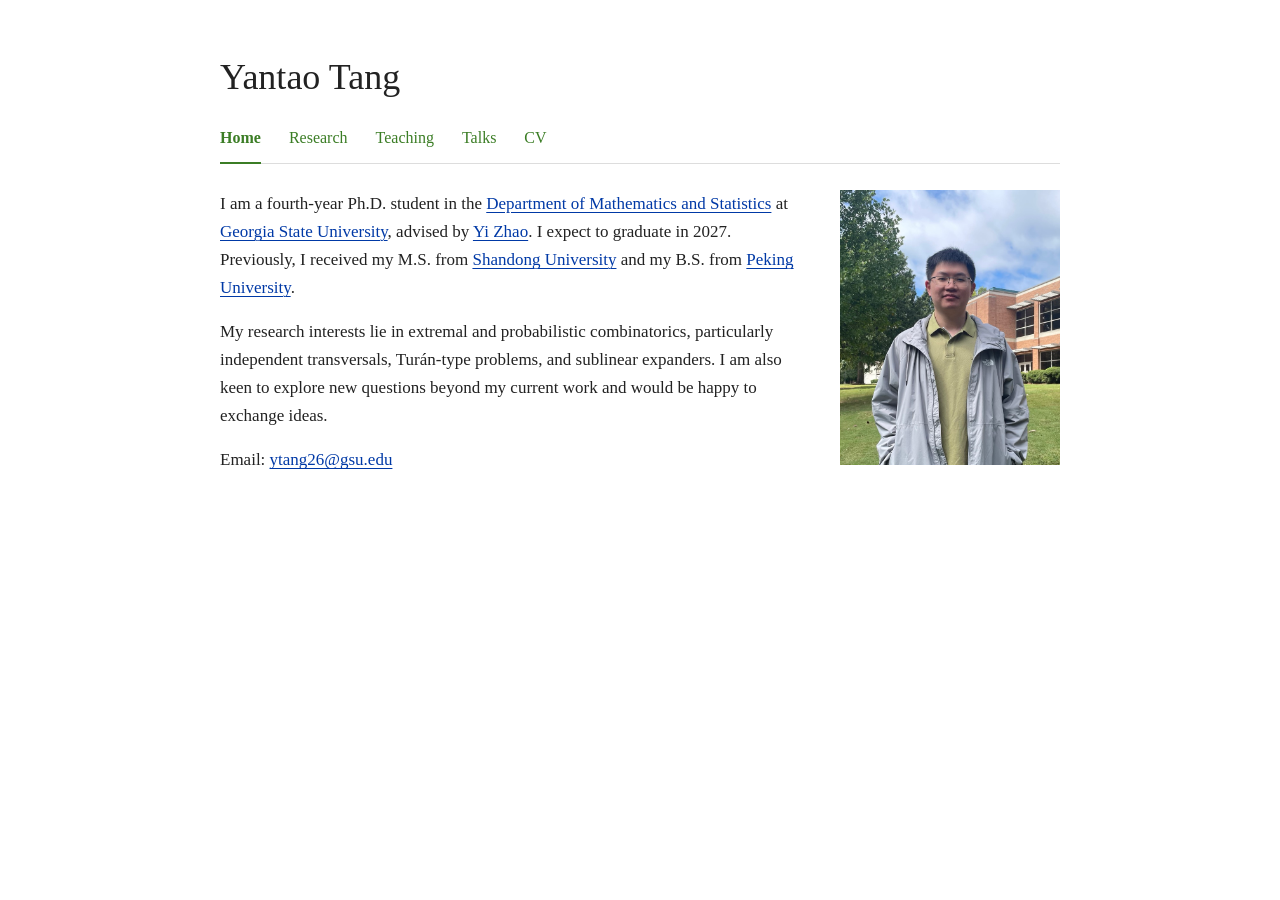
<file: index.html>
<!doctype html>
<html lang="en">
<head>
  <meta charset="utf-8">
  <meta name="viewport" content="width=device-width, initial-scale=1">
  <meta name="description" content="Yantao Tang, fourth-year Ph.D. student in mathematics at Georgia State University, expecting to graduate in 2027.">
  <meta name="theme-color" content="#ffffff">
  <title>Yantao Tang</title>
  <link rel="icon" href="assets/favicon.svg" type="image/svg+xml">
  <link rel="stylesheet" href="assets/styles.css">
</head>
<body>
<a class="skip-link" href="#main">Skip to content</a>
<div class="page">
<header><h1 class="site-name">Yantao Tang</h1>
<nav class="site-nav" aria-label="Main navigation">
<a href="index.html" aria-current="page">Home</a>
<a href="research.html">Research</a>
<a href="teaching.html">Teaching</a>
<a href="talks.html">Talks</a>
<a href="assets/YantaoTang-CV-Homepage.pdf" aria-label="CV (PDF)">CV</a>
</nav>
</header>
<main id="main" class="page-content">
<div class="introduction">
        <div class="introduction-copy">
          <p>I am a fourth-year Ph.D. student in the <a href="https://mathstat.gsu.edu/">Department of Mathematics and Statistics</a> at <a href="https://www.gsu.edu/">Georgia State University</a>, advised by <a href="https://math.gsu.edu/yzhao6/">Yi Zhao</a>. I expect to graduate in 2027. Previously, I received my M.S. from <a href="https://www.en.sdu.edu.cn/">Shandong University</a> and my B.S. from <a href="https://english.pku.edu.cn/">Peking University</a>.</p>
          <p>My research interests lie in extremal and probabilistic combinatorics, particularly independent transversals, Turán-type problems, and sublinear expanders. I am also keen to explore new questions beyond my current work and would be happy to exchange ideas.</p>
          <p>Email: <a href="mailto:ytang26@gsu.edu">ytang26@gsu.edu</a></p>
        </div>
        <img class="portrait" src="assets/yantao-tang.jpg" alt="Yantao Tang outdoors" width="1280" height="866" decoding="async" fetchpriority="high">
      </div>
</main>
</div>
</body>
</html>
</file>
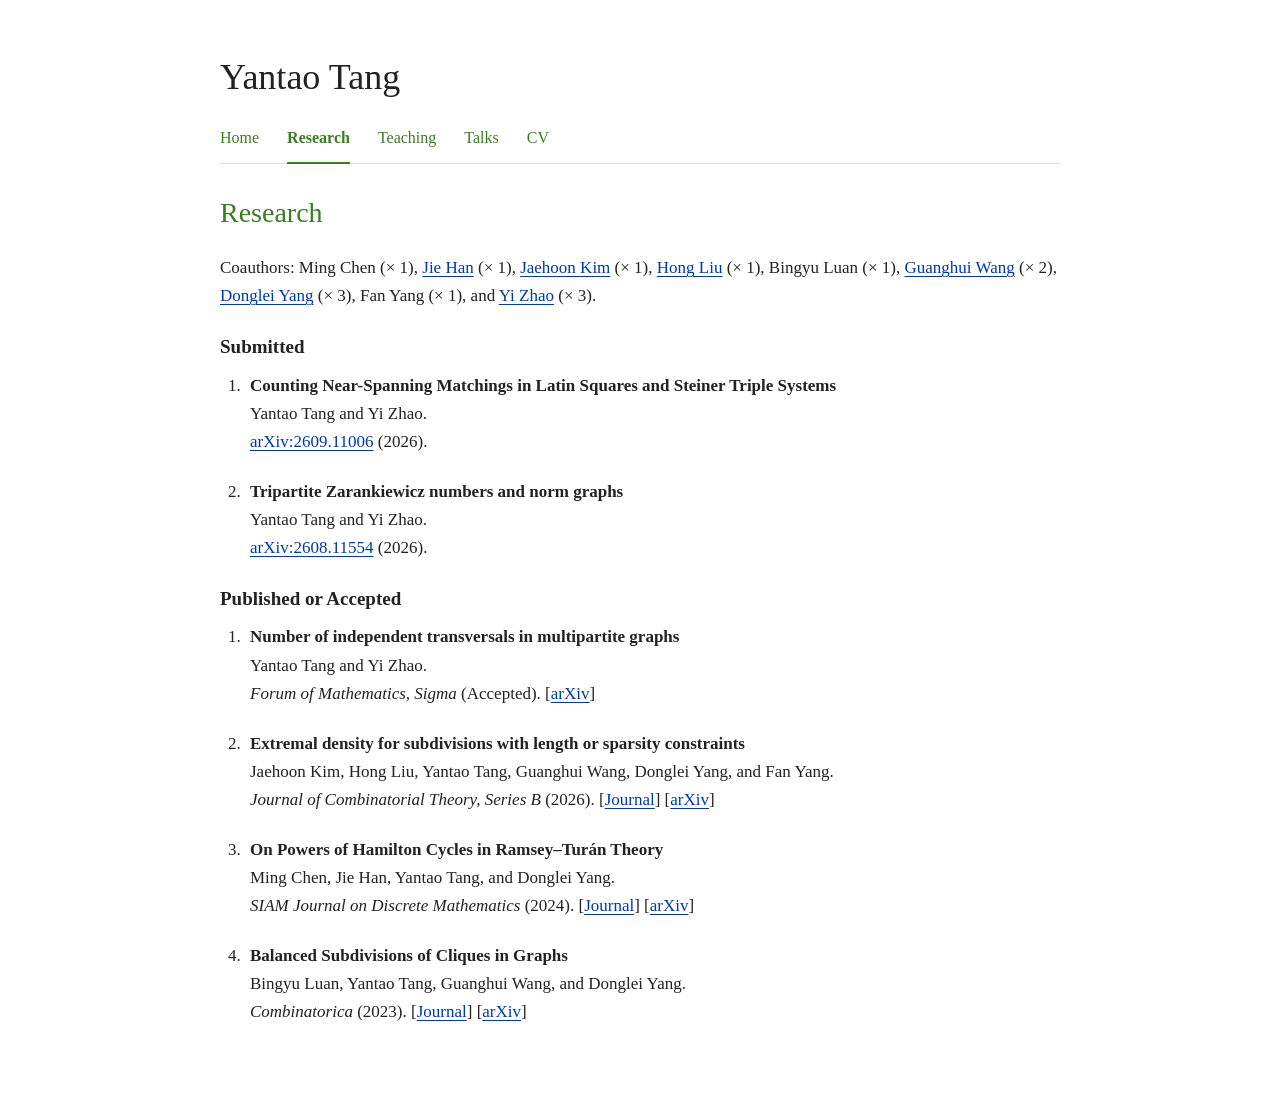
<file: research.html>
<!doctype html>
<html lang="en">
<head>
  <meta charset="utf-8">
  <meta name="viewport" content="width=device-width, initial-scale=1">
  <meta name="description" content="Research — Yantao Tang, Georgia State University.">
  <meta name="theme-color" content="#ffffff">
  <title>Research | Yantao Tang</title>
  <link rel="icon" href="assets/favicon.svg" type="image/svg+xml">
  <link rel="stylesheet" href="assets/styles.css">
</head>
<body>
<a class="skip-link" href="#main">Skip to content</a>
<div class="page">
<header><a class="site-name" href="index.html">Yantao Tang</a>
<nav class="site-nav" aria-label="Main navigation">
<a href="index.html">Home</a>
<a href="research.html" aria-current="page">Research</a>
<a href="teaching.html">Teaching</a>
<a href="talks.html">Talks</a>
<a href="assets/YantaoTang-CV-Homepage.pdf" aria-label="CV (PDF)">CV</a>
</nav>
</header>
<main id="main" class="page-content">
<section id="research" aria-labelledby="research-title">
        <h1 class="page-title" id="research-title">Research</h1>
        <p class="coauthors">Coauthors: Ming Chen <span class="coauthor-count">(× 1)</span>,
          <a href="https://jiehan773.github.io/">Jie Han</a> <span class="coauthor-count">(× 1)</span>,
          <a href="https://sites.google.com/view/jaehoon-kim/home">Jaehoon Kim</a> <span class="coauthor-count">(× 1)</span>,
          <a href="https://www.ibs.re.kr/ecopro/hongliu/">Hong Liu</a> <span class="coauthor-count">(× 1)</span>,
          Bingyu Luan <span class="coauthor-count">(× 1)</span>,
          <a href="https://faculty.sdu.edu.cn/wangguanghui1/en/index.htm">Guanghui Wang</a> <span class="coauthor-count">(× 2)</span>,
          <a href="https://faculty.sdu.edu.cn/yangdonglei1/en/index/1737681/list/index.htm">Donglei Yang</a> <span class="coauthor-count">(× 3)</span>,
          Fan Yang <span class="coauthor-count">(× 1)</span>, and
          <a href="https://math.gsu.edu/yzhao6/">Yi Zhao</a> <span class="coauthor-count">(× 3)</span>.</p>
        <h2 class="paper-group">Submitted</h2>
        <ol class="papers">
          <li>
            <span class="paper-title">Counting Near-Spanning Matchings in Latin Squares and Steiner Triple Systems</span><br>
            Yantao Tang and Yi Zhao.<br>
            <a href="https://arxiv.org/abs/2609.11006">arXiv:2609.11006</a> (2026).
          </li>
          <li>
            <span class="paper-title">Tripartite Zarankiewicz numbers and norm graphs</span><br>
            Yantao Tang and Yi Zhao.<br>
            <a href="https://arxiv.org/abs/2608.11554">arXiv:2608.11554</a> (2026).
          </li>
        </ol>
        <h2 class="paper-group">Published or Accepted</h2>
        <ol class="papers">
          <li>
            <span class="paper-title">Number of independent transversals in multipartite graphs</span><br>
            Yantao Tang and Yi Zhao.<br>
            <em>Forum of Mathematics, Sigma</em> (Accepted).
            <span class="paper-links">[<a href="https://arxiv.org/abs/2504.03950">arXiv</a>]</span>
          </li>
          <li>
            <span class="paper-title">Extremal density for subdivisions with length or sparsity constraints</span><br>
            Jaehoon Kim, Hong Liu, Yantao Tang, Guanghui Wang, Donglei Yang, and Fan Yang.<br>
            <em>Journal of Combinatorial Theory, Series B</em> (2026).
            <span class="paper-links">[<a href="https://doi.org/10.1016/j.jctb.2025.11.001">Journal</a>] [<a href="https://arxiv.org/abs/2401.15403">arXiv</a>]</span>
          </li>
          <li>
            <span class="paper-title">On Powers of Hamilton Cycles in Ramsey–Turán Theory</span><br>
            Ming Chen, Jie Han, Yantao Tang, and Donglei Yang.<br>
            <em>SIAM Journal on Discrete Mathematics</em> (2024).
            <span class="paper-links">[<a href="https://doi.org/10.1137/24M163709X">Journal</a>] [<a href="https://arxiv.org/abs/2305.17360">arXiv</a>]</span>
          </li>
          <li>
            <span class="paper-title">Balanced Subdivisions of Cliques in Graphs</span><br>
            Bingyu Luan, Yantao Tang, Guanghui Wang, and Donglei Yang.<br>
            <em>Combinatorica</em> (2023).
            <span class="paper-links">[<a href="https://doi.org/10.1007/s00493-023-00039-2">Journal</a>] [<a href="https://arxiv.org/abs/2204.12012">arXiv</a>]</span>
          </li>
        </ol>
      </section>
</main>
</div>
</body>
</html>
</file>
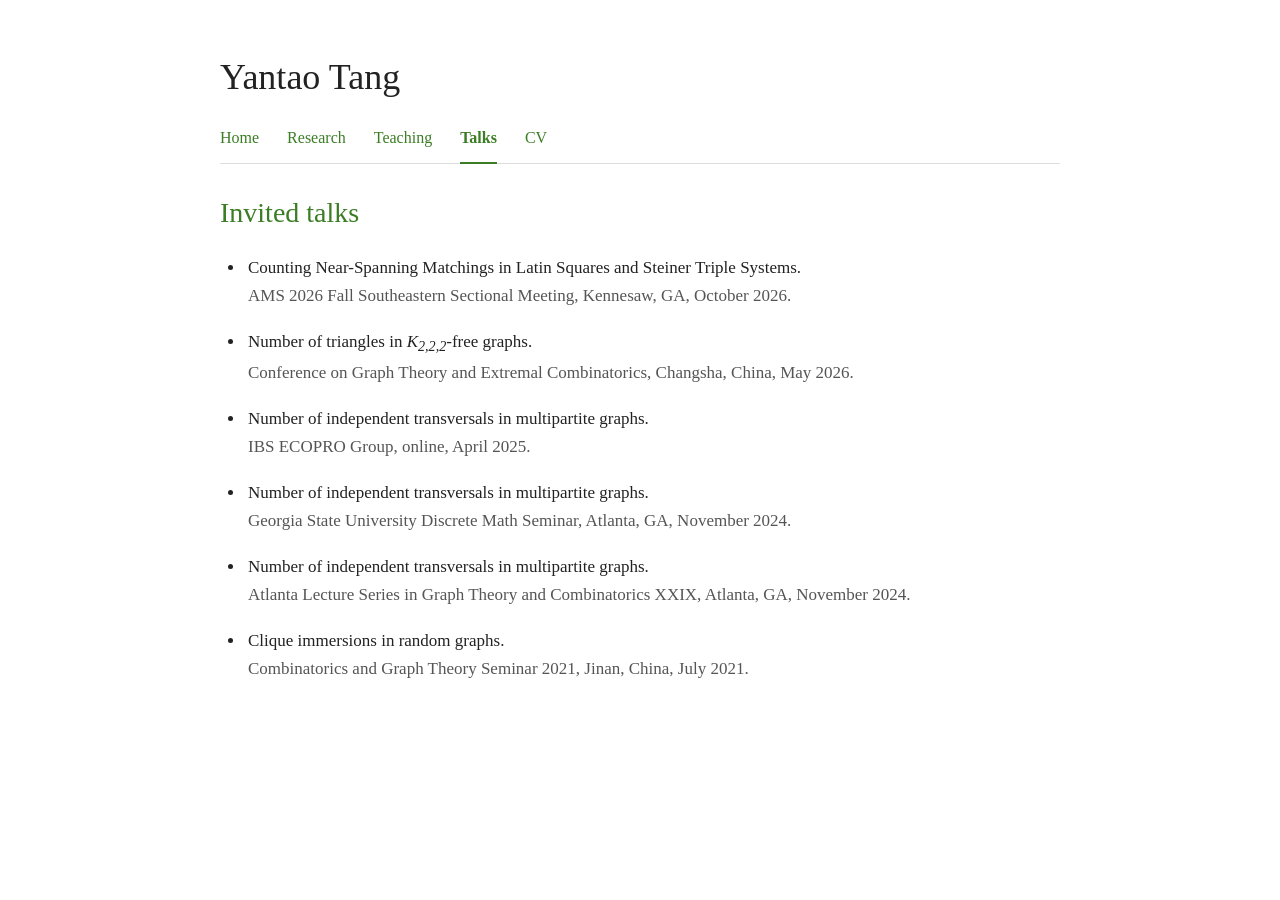
<file: talks.html>
<!doctype html>
<html lang="en">
<head>
  <meta charset="utf-8">
  <meta name="viewport" content="width=device-width, initial-scale=1">
  <meta name="description" content="Talks — Yantao Tang, Georgia State University.">
  <meta name="theme-color" content="#ffffff">
  <title>Talks | Yantao Tang</title>
  <link rel="icon" href="assets/favicon.svg" type="image/svg+xml">
  <link rel="stylesheet" href="assets/styles.css">
</head>
<body>
<a class="skip-link" href="#main">Skip to content</a>
<div class="page">
<header><a class="site-name" href="index.html">Yantao Tang</a>
<nav class="site-nav" aria-label="Main navigation">
<a href="index.html">Home</a>
<a href="research.html">Research</a>
<a href="teaching.html">Teaching</a>
<a href="talks.html" aria-current="page">Talks</a>
<a href="assets/YantaoTang-CV-Homepage.pdf" aria-label="CV (PDF)">CV</a>
</nav>
</header>
<main id="main" class="page-content">
<section id="talks" aria-labelledby="talks-title">
        <h1 class="page-title" id="talks-title">Invited talks</h1>
        <ul class="talks">
          <li>
            Counting Near-Spanning Matchings in Latin Squares and Steiner Triple Systems.<br>
            <span class="talk-detail">AMS 2026 Fall Southeastern Sectional Meeting, Kennesaw, GA, October 2026.</span>
          </li>
          <li>
            Number of triangles in <span class="math">K<sub>2,2,2</sub></span>-free graphs.<br>
            <span class="talk-detail">Conference on Graph Theory and Extremal Combinatorics, Changsha, China, May 2026.</span>
          </li>
          <li>
            Number of independent transversals in multipartite graphs.<br>
            <span class="talk-detail">IBS ECOPRO Group, online, April 2025.</span>
          </li>
          <li>
            Number of independent transversals in multipartite graphs.<br>
            <span class="talk-detail">Georgia State University Discrete Math Seminar, Atlanta, GA, November 2024.</span>
          </li>
          <li>
            Number of independent transversals in multipartite graphs.<br>
            <span class="talk-detail">Atlanta Lecture Series in Graph Theory and Combinatorics XXIX, Atlanta, GA, November 2024.</span>
          </li>
          <li>
            Clique immersions in random graphs.<br>
            <span class="talk-detail">Combinatorics and Graph Theory Seminar 2021, Jinan, China, July 2021.</span>
          </li>
        </ul>
      </section>
</main>
</div>
</body>
</html>
</file>
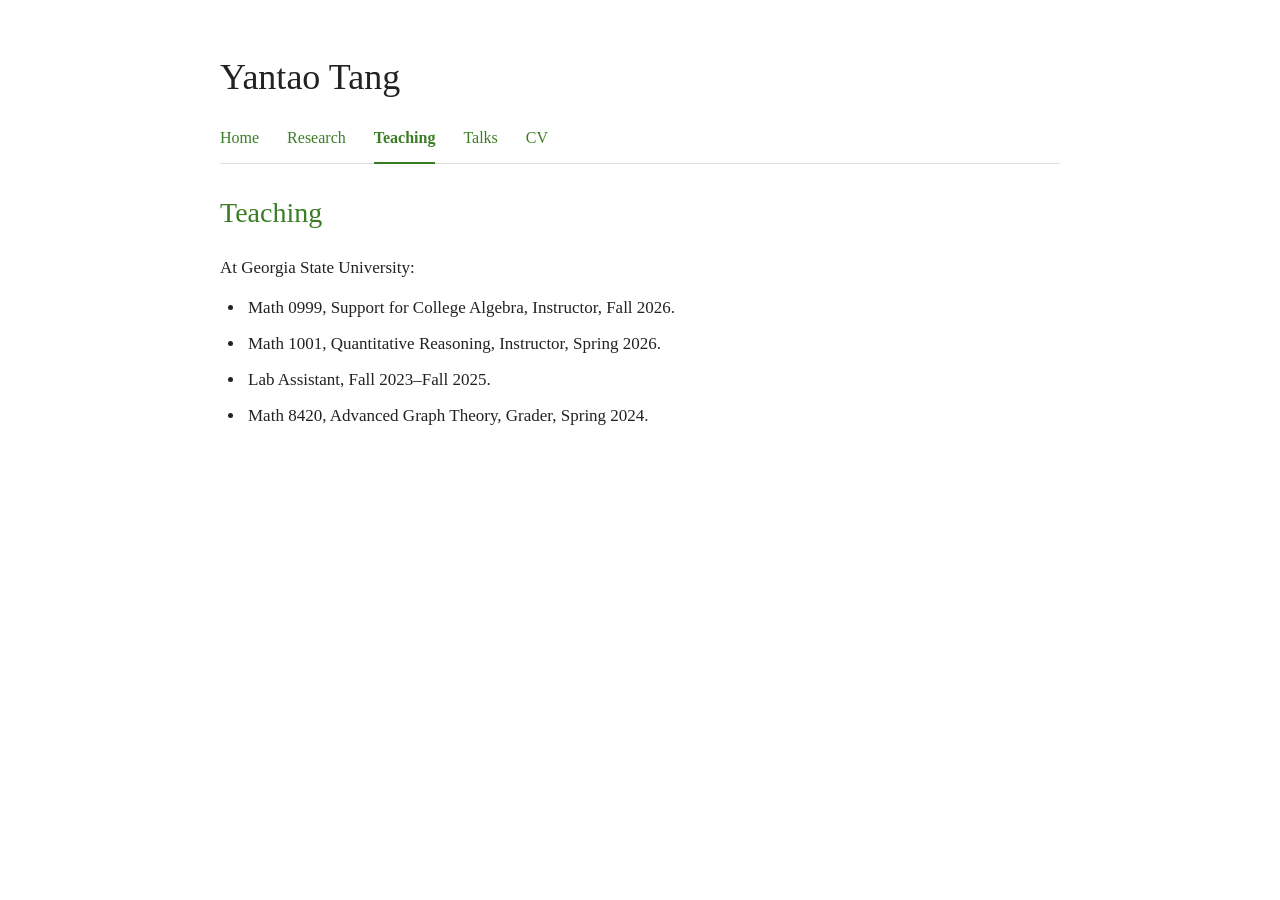
<file: teaching.html>
<!doctype html>
<html lang="en">
<head>
  <meta charset="utf-8">
  <meta name="viewport" content="width=device-width, initial-scale=1">
  <meta name="description" content="Teaching — Yantao Tang, Georgia State University.">
  <meta name="theme-color" content="#ffffff">
  <title>Teaching | Yantao Tang</title>
  <link rel="icon" href="assets/favicon.svg" type="image/svg+xml">
  <link rel="stylesheet" href="assets/styles.css">
</head>
<body>
<a class="skip-link" href="#main">Skip to content</a>
<div class="page">
<header><a class="site-name" href="index.html">Yantao Tang</a>
<nav class="site-nav" aria-label="Main navigation">
<a href="index.html">Home</a>
<a href="research.html">Research</a>
<a href="teaching.html" aria-current="page">Teaching</a>
<a href="talks.html">Talks</a>
<a href="assets/YantaoTang-CV-Homepage.pdf" aria-label="CV (PDF)">CV</a>
</nav>
</header>
<main id="main" class="page-content">
<section id="teaching" aria-labelledby="teaching-title">
        <h1 class="page-title" id="teaching-title">Teaching</h1>
        <p>At Georgia State University:</p>
        <ul class="teaching">
          <li>Math 0999, Support for College Algebra, Instructor, Fall 2026.</li>
          <li>Math 1001, Quantitative Reasoning, Instructor, Spring 2026.</li>
          <li>Lab Assistant, Fall 2023–Fall 2025.</li>
          <li>Math 8420, Advanced Graph Theory, Grader, Spring 2024.</li>
        </ul>
      </section>
</main>
</div>
</body>
</html>
</file>
<file: assets/styles.css>
/* Change these three colors to adjust the personal palette. */
:root {
  --olive: #3b7d25;
  --gsu-blue: #0039a6;
  --sdu-red: #9c0c13;
  --text: #222222;
  --secondary-text: #555555;
}

* { box-sizing: border-box; }
html { color-scheme: light; scroll-padding-top: 24px; }
body {
  margin: 0;
  background: #ffffff;
  color: var(--text);
  font-family: Georgia, 'Times New Roman', serif;
  font-size: 17px;
  line-height: 1.65;
  -webkit-font-smoothing: antialiased;
}
.page { max-width: 900px; margin: 55px auto 75px; padding: 0 30px; }
h1, h2, h3, p { margin: 0; }
h1 { font-size: 36px; line-height: 1.25; font-weight: 400; }
h2 { margin-bottom: 18px; color: var(--olive); font-size: 25px; line-height: 1.35; font-weight: 400; }
h3 { margin: 24px 0 12px; font-size: 19px; font-weight: 600; }
p + p { margin-top: 16px; }
a { color: var(--gsu-blue); text-decoration-line: underline; text-decoration-thickness: 1px; text-underline-offset: 3px; }
a:visited { color: var(--sdu-red); }
a:hover { text-decoration-thickness: 2px; }
a:focus-visible { outline: 2px solid var(--gsu-blue); outline-offset: 4px; }
nav { display: flex; flex-wrap: wrap; gap: 4px 26px; margin-top: 12px; }
nav a { display: inline-flex; align-items: center; min-height: 40px; font-size: 16px; }
.introduction { display: grid; grid-template-columns: minmax(0, 1fr) 220px; align-items: start; gap: 32px; margin-top: 26px; }
.introduction-copy { min-width: 0; }
.portrait { display: block; width: 220px; height: 275px; object-fit: cover; object-position: 32% 50%; }
section { margin-top: 42px; }
ul, ol { margin: 0; padding-left: 25px; }
.papers li { padding-left: 5px; margin-bottom: 22px; }
.papers li:last-child { margin-bottom: 0; }
.paper-title { font-weight: 600; }
.paper-links { white-space: nowrap; }
.teaching { margin-top: 12px; }
.teaching li { padding-left: 3px; margin-bottom: 8px; }
.talks li { padding-left: 3px; margin-bottom: 18px; }
.talk-detail { color: var(--secondary-text); }
.math { font-style: italic; white-space: nowrap; }
.skip-link { position: absolute; top: -100px; left: 16px; background: #fff; padding: 6px 12px; }
.skip-link:focus { top: 10px; }

@media (max-width: 720px) {
  .introduction { grid-template-columns: minmax(0, 1fr); gap: 26px; }
  .portrait { order: -1; justify-self: center; width: 208px; height: 260px; max-width: 100%; }
}

@media (max-width: 600px) {
  body { font-size: 16px; }
  .page { margin: 30px auto 45px; padding: 0 20px; }
  h1 { font-size: 32px; }
  h2 { font-size: 23px; }
  h3 { font-size: 18px; }
  nav { gap: 3px 22px; }
  nav a { min-height: 44px; }
  section { margin-top: 34px; }
  ul, ol { padding-left: 22px; }
  .papers li { padding-left: 2px; }
}

@media print {
  .page { max-width: none; margin: 0; padding: 0; }
  body { font-size: 11pt; }
  nav, .skip-link { display: none; }
  .introduction { grid-template-columns: minmax(0, 1fr) 150px; gap: 24px; }
  .portrait { order: 0; width: 150px; height: 187.5px; }
  a, a:visited { color: var(--text); }
  h2, h3 { break-after: avoid; }
  li { break-inside: avoid; }
}

/* Shared navigation for the separate static pages. */
.site-name { display: block; margin: 0; font-size: 36px; line-height: 1.25; font-weight: 400; }
.site-name, .site-name:link, .site-name:visited, .site-name:hover, .site-name:active, .site-name:focus { color: var(--text); text-decoration: none; }
.site-nav { gap: 4px 28px; margin-top: 20px; border-bottom: 1px solid #dddddd; }
.site-nav a { min-height: 44px; padding: 4px 0 10px; margin-bottom: -1px; border-bottom: 2px solid transparent; text-decoration: none; }
.site-nav a, .site-nav a:visited, .site-nav a:hover, .site-nav a:active, .site-nav a:focus { color: var(--olive); }
.site-nav a[aria-current="page"] { border-bottom-color: var(--olive); font-weight: 600; }
.page-content > section { margin-top: 30px; }
.page-title { margin-bottom: 22px; color: var(--olive); font-size: 28px; line-height: 1.35; font-weight: 400; }
@media (max-width: 600px) {
  .site-name { font-size: 32px; }
  .site-nav { gap: 2px 21px; margin-top: 16px; }
  .page-title { font-size: 25px; }
}
@media print { .site-nav { display: none; } }

.paper-group { margin: 24px 0 12px; color: var(--text); font-size: 19px; font-weight: 600; }
@media (max-width: 600px) { .paper-group { font-size: 18px; } }

.coauthor-count { white-space: nowrap; }
</file>
